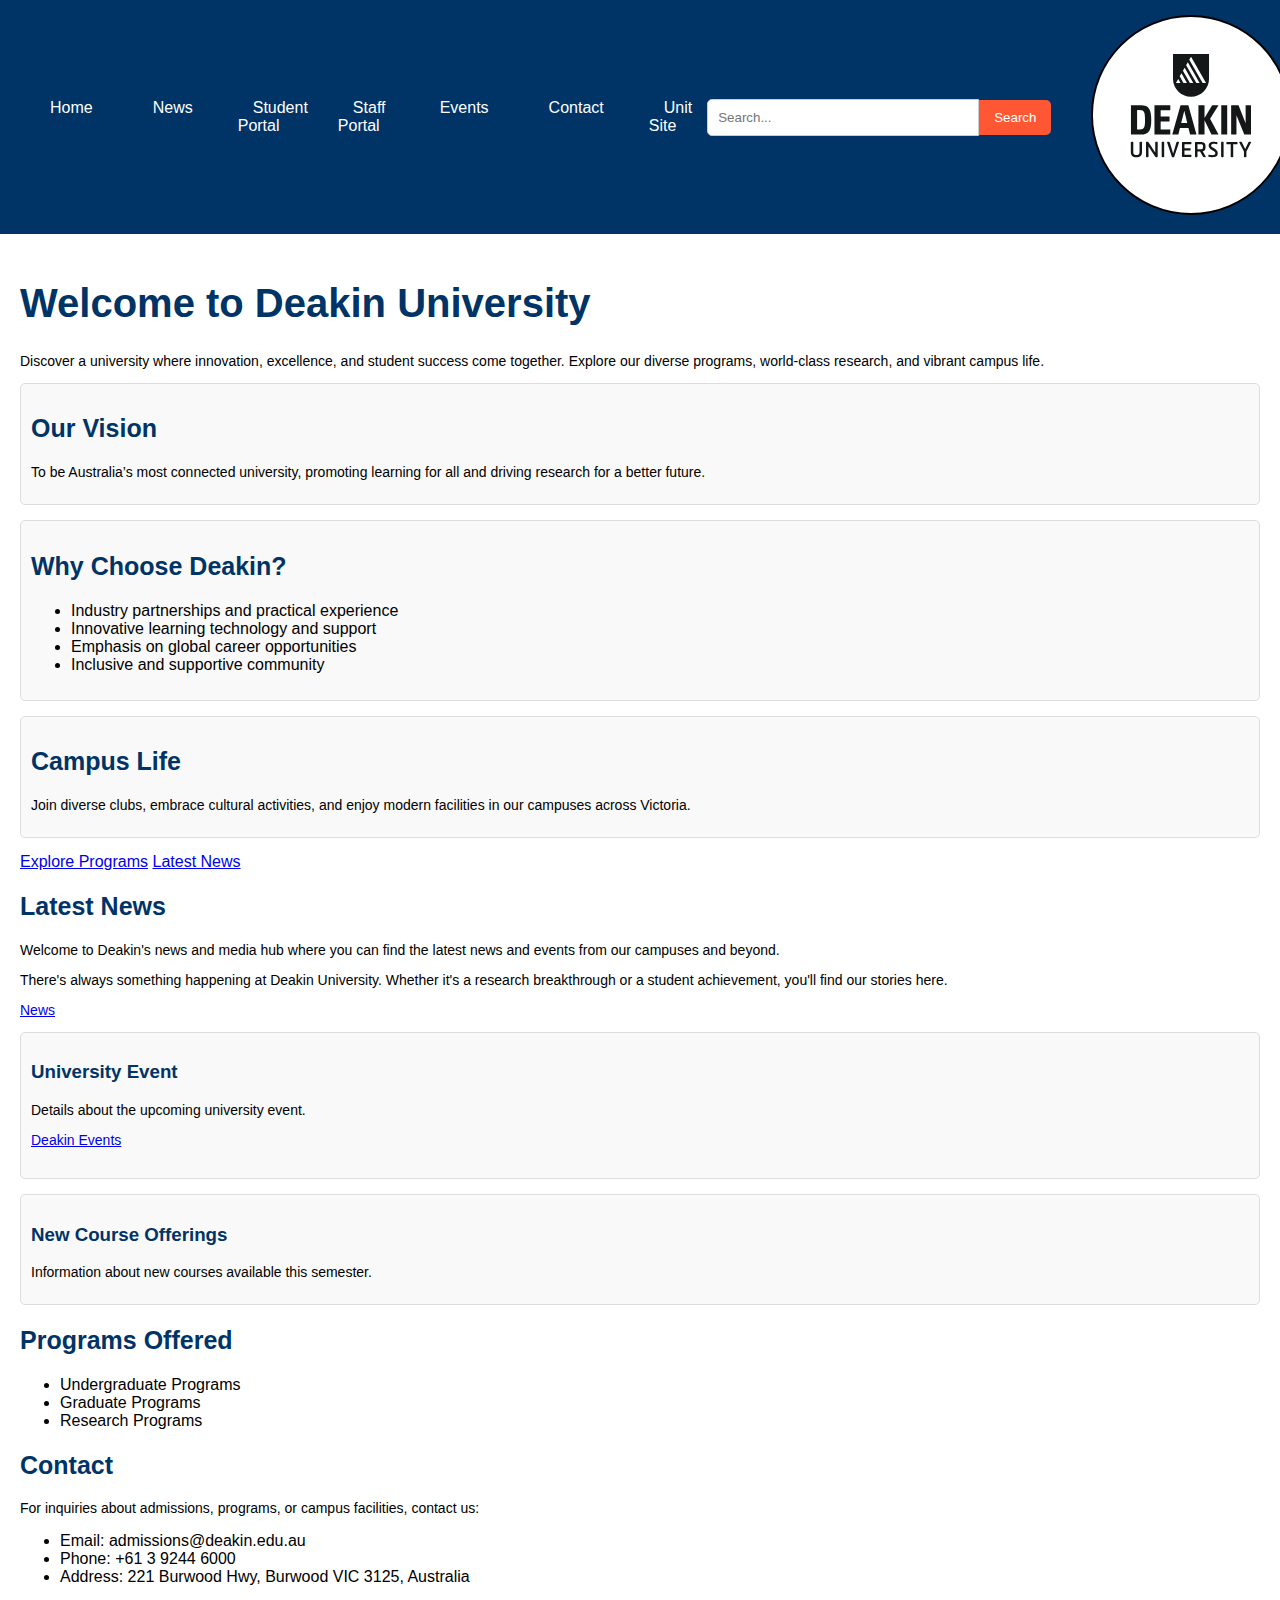
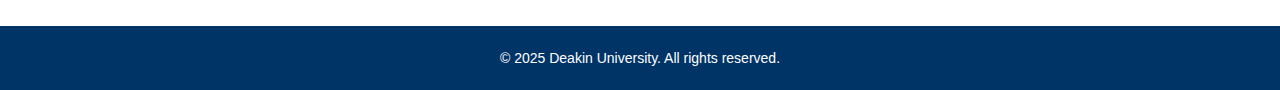
<file: index.html>
<!DOCTYPE html>
<html lang="en">
<head>
    <meta charset="UTF-8">
    <meta name="viewport" content="width=device-width, initial-scale=1.0">
    <title>Deakin University</title>
    <link rel="stylesheet" type="text/css" href="main.css"/>
</head>
<body>
    <header>
        <nav>
            <ul>
                <li><a href="https://www.deakin.edu.au/">Home</a></li>
                <li><a href="https://www.deakin.edu.au/about-deakin/news-and-media-releases">News</a></li>
                <li><a href="https://www.deakin.edu.au/students/help/about-clouddeakin">Student Portal</a></li>
                <li><a href="https://dteach.deakin.edu.au/clouddeakin-guides/">Staff Portal</a></li>
                <li><a href="https://www.deakin.edu.au/student-life-and-services/events">Events</a></li>
                <li><a href="https://www.deakin.edu.au/help-hub">Contact</a></li>
                <li><a href="unitsite.html">Unit Site</a></li>
            </ul>
        </nav>
        <!-- <div class="search-bar">
            <input type="text" placeholder="Search...">
            <button type="submit">Search</button>
        </div> -->
        <form class="search-bar" action="https://www.deakin.edu.au/search" method="GET"> <!-- Redirect to Deakin's search -->
            <input type="text" name="q" placeholder="Search..." required> <!-- Use 'q' as the query parameter -->
            <button type="submit">Search</button>
        </form>
        <div class="logo">
            <img src="logo.svg" alt="Deakin University Logo" width="200" height="210">
        </div>
    </header>

    <main>
        <section id="home" class="home-section">
            <h1>Welcome to Deakin University</h1>
            <p>
                Discover a university where innovation, excellence, and student success come together. Explore our diverse programs,
                world-class research, and vibrant campus life.
            </p>

            <div class="home-cards">
                <article>
                    <h2>Our Vision</h2>
                    <p>
                        To be Australia’s most connected university, promoting learning for all and driving research for a better future.
                    </p>
                </article>
                <article>
                    <h2>Why Choose Deakin?</h2>
                    <ul>
                        <li>Industry partnerships and practical experience</li>
                        <li>Innovative learning technology and support</li>
                        <li>Emphasis on global career opportunities</li>
                        <li>Inclusive and supportive community</li>
                    </ul>
                </article>
                <article>
                    <h2>Campus Life</h2>
                    <p>
                        Join diverse clubs, embrace cultural activities, and enjoy modern facilities in our campuses across Victoria.
                    </p>
                </article>
            </div>

            <div class="home-cta">
                <a href="#programs" class="btn-primary">Explore Programs</a>
                <a href="#news" class="btn-secondary">Latest News</a>
            </div>
        </section>

        <section id="news">
            <h2>Latest News</h2>
            <p>
                Welcome to Deakin's news and media hub where you can find the latest news and events from our campuses and beyond.
            </p>
            <p>
                There's always something happening at Deakin University. Whether it's a research breakthrough or a student achievement,
                you'll find our stories here.
            </p>
            <p><a href="https://www.deakin.edu.au/about-deakin/news-and-media-releases">News</a></p>
            <article>
                <section id="University-Event">
                    <h3>University Event</h3>
                    <p>Details about the upcoming university event.</p>
                    <p><a href="https://www.deakin.edu.au/student-life-and-services/events">Deakin Events</a></p>
                </section>
            </article>
            <article>
                <h3>New Course Offerings</h3>
                <p>Information about new courses available this semester.</p>
            </article>
        </section>

        <section id="programs">
            <h2>Programs Offered</h2>
            <ul>
                <li>Undergraduate Programs</li>
                <li>Graduate Programs</li>
                <li>Research Programs</li>
            </ul>
        </section>

        <section id="contact">
            <h2>Contact</h2>
            <p>
                For inquiries about admissions, programs, or campus facilities, contact us:
            </p>
            <ul>
                <li>Email: admissions@deakin.edu.au</li>
                <li>Phone: +61 3 9244 6000</li>
                <li>Address: 221 Burwood Hwy, Burwood VIC 3125, Australia</li>
            </ul>
        </section>
    </main>

    <footer>
        <p>&copy; 2025 Deakin University. All rights reserved.</p>
    </footer>
</body>
</html>
</file>
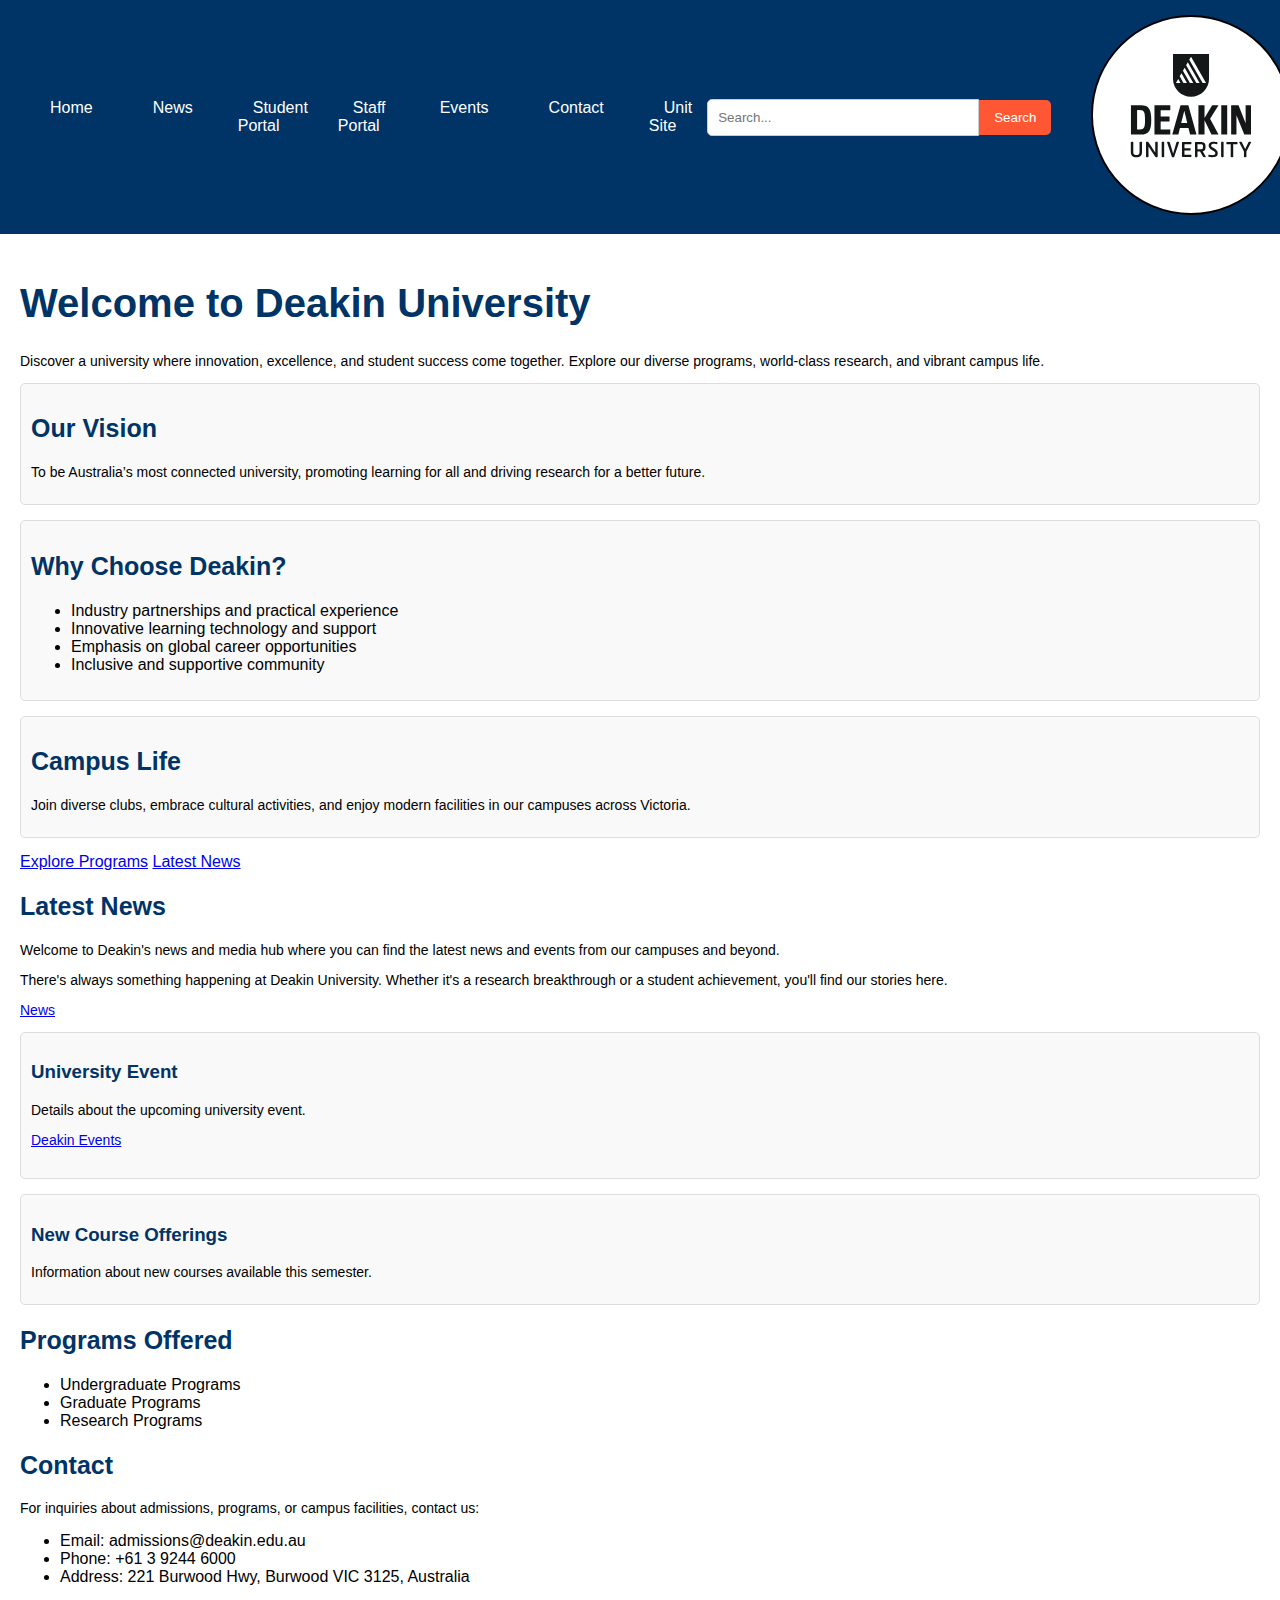
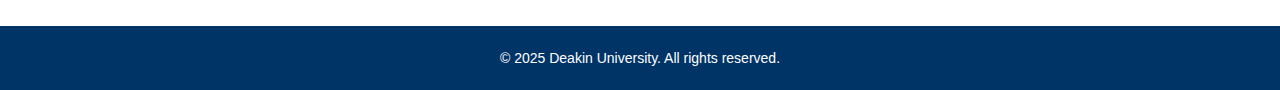
<file: index1.html>
<!DOCTYPE html>
<html lang="en">
<head>
    <meta charset="UTF-8">
    <meta name="viewport" content="width=device-width, initial-scale=1.0">
    <title>Deakin University</title>
    <link rel="stylesheet" type="text/css" href="main1.css"/>
</head>
<body>
    <header>
        <nav>
            <ul>
                <li><a href="https://www.deakin.edu.au/">Home</a></li>
                <li><a href="https://www.deakin.edu.au/about-deakin/news-and-media-releases">News</a></li>
                <li><a href="https://www.deakin.edu.au/students/help/about-clouddeakin">Student Portal</a></li>
                <li><a href="https://dteach.deakin.edu.au/clouddeakin-guides/">Staff Portal</a></li>
                <li><a href="https://www.deakin.edu.au/student-life-and-services/events">Events</a></li>
                <li><a href="https://www.deakin.edu.au/help-hub">Contact</a></li>
                <li><a href="unitsite.html">Unit Site</a></li>
            </ul>
        </nav>
        <!-- <div class="search-bar">
            <input type="text" placeholder="Search...">
            <button type="submit">Search</button>
        </div> -->
        <form class="search-bar" action="https://www.deakin.edu.au/search" method="GET"> <!-- Redirect to Deakin's search -->
            <input type="text" name="q" placeholder="Search..." required> <!-- Use 'q' as the query parameter -->
            <button type="submit">Search</button>
        </form>
        <div class="logo">
            <img src="logo.svg" alt="Deakin University Logo" width="200" height="210">
        </div>
    </header>

    <main>
        <section id="home" class="home-section">
            <h1>Welcome to Deakin University</h1>
            <p>
                Discover a university where innovation, excellence, and student success come together. Explore our diverse programs,
                world-class research, and vibrant campus life.
            </p>

            <div class="home-cards">
                <article>
                    <h2>Our Vision</h2>
                    <p>
                        To be Australia’s most connected university, promoting learning for all and driving research for a better future.
                    </p>
                </article>
                <article>
                    <h2>Why Choose Deakin?</h2>
                    <ul>
                        <li>Industry partnerships and practical experience</li>
                        <li>Innovative learning technology and support</li>
                        <li>Emphasis on global career opportunities</li>
                        <li>Inclusive and supportive community</li>
                    </ul>
                </article>
                <article>
                    <h2>Campus Life</h2>
                    <p>
                        Join diverse clubs, embrace cultural activities, and enjoy modern facilities in our campuses across Victoria.
                    </p>
                </article>
            </div>

            <div class="home-cta">
                <a href="#programs" class="btn-primary">Explore Programs</a>
                <a href="#news" class="btn-secondary">Latest News</a>
            </div>
        </section>

        <section id="news">
            <h2>Latest News</h2>
            <p>
                Welcome to Deakin's news and media hub where you can find the latest news and events from our campuses and beyond.
            </p>
            <p>
                There's always something happening at Deakin University. Whether it's a research breakthrough or a student achievement,
                you'll find our stories here.
            </p>
            <p><a href="https://www.deakin.edu.au/about-deakin/news-and-media-releases">News</a></p>
            <article>
                <section id="University-Event">
                    <h3>University Event</h3>
                    <p>Details about the upcoming university event.</p>
                    <p><a href="https://www.deakin.edu.au/student-life-and-services/events">Deakin Events</a></p>
                </section>
            </article>
            <article>
                <h3>New Course Offerings</h3>
                <p>Information about new courses available this semester.</p>
            </article>
        </section>

        <section id="programs">
            <h2>Programs Offered</h2>
            <ul>
                <li>Undergraduate Programs</li>
                <li>Graduate Programs</li>
                <li>Research Programs</li>
            </ul>
        </section>

        <section id="contact">
            <h2>Contact</h2>
            <p>
                For inquiries about admissions, programs, or campus facilities, contact us:
            </p>
            <ul>
                <li>Email: admissions@deakin.edu.au</li>
                <li>Phone: +61 3 9244 6000</li>
                <li>Address: 221 Burwood Hwy, Burwood VIC 3125, Australia</li>
            </ul>
        </section>
    </main>

    <footer>
        <p>&copy; 2025 Deakin University. All rights reserved.</p>
    </footer>
</body>
</html>
</file>
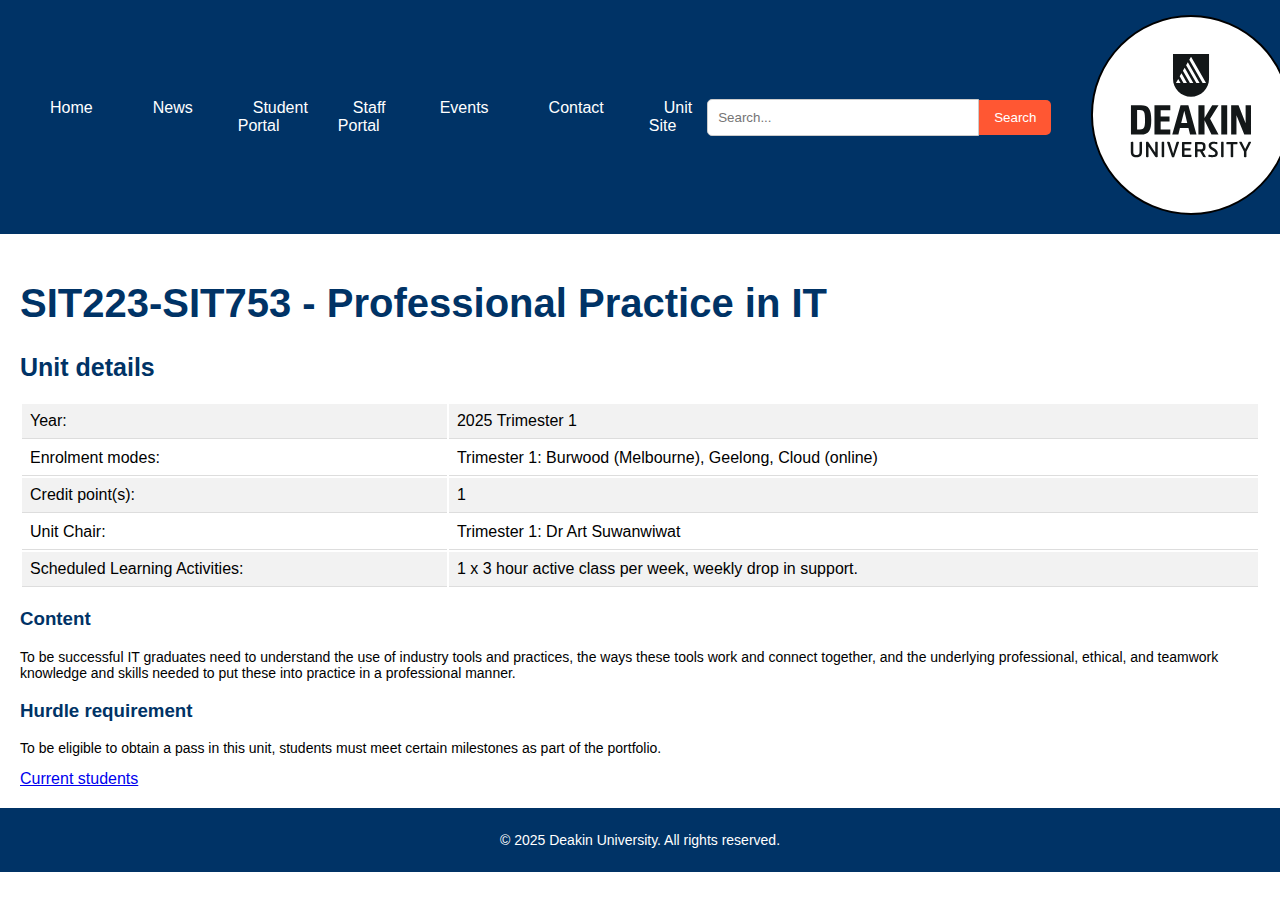
<file: unitsite.html>
<!DOCTYPE html>
<html lang="en">
<head>
    <meta charset="UTF-8">
    <meta name="viewport" content="width=device-width, initial-scale=1.0">
    <title>Deakin University</title>
    <link rel="stylesheet" type="text/css" href="main.css"/>
</head>
<body>
    <header>
        <nav>
            <ul>
                <li><a href="https://www.deakin.edu.au/">Home</a></li>
                <li><a href="https://www.deakin.edu.au/about-deakin/news-and-media-releases">News</a></li>
                <li><a href="https://www.deakin.edu.au/students/help/about-clouddeakin">Student Portal</a></li>
                <li><a href="https://dteach.deakin.edu.au/clouddeakin-guides/">Staff Portal</a></li>
                <li><a href="https://www.deakin.edu.au/student-life-and-services/events">Events</a></li>
                <li><a href="https://www.deakin.edu.au/help-hub">Contact</a></li>
                <li><a href="unitsite.html">Unit Site</a></li>
            </ul>
        </nav>
        <div class="search-bar">
            <input type="text" placeholder="Search...">
            <button type="submit">Search</button>
        </div>
        <div class="logo">
            <img src="logo.svg" alt="Deakin University Logo" width="200" height="210">
        </div>
    </header>

    <main>

<h1>SIT223-SIT753 - Professional Practice in IT</h1>
<h2>Unit details</h2>
<table style="width:100%">
    <tr>
        <td>Year:</td>
        <td>2025 Trimester 1</td>
    </tr>
    <tr>
        <td>Enrolment modes:</td>
        <td>Trimester 1: Burwood (Melbourne), Geelong, Cloud (online)</td>
    </tr>
    <tr>
        <td>Credit point(s):</td>
        <td>1</td>
    </tr>
    <tr>
        <td>Unit Chair:</td>
        <td>Trimester 1: Dr Art Suwanwiwat</td>
    </tr>
    <tr>
        <td>Scheduled Learning Activities:</td>
        <td>1 x 3 hour active class per week, weekly drop in support.</td>
      </tr>
</table>

<h3> Content</h3>
<p>
To be successful IT graduates need to understand the use of industry tools and practices,
the ways these tools work and connect together, and the underlying professional, ethical,
and teamwork knowledge and skills needed to put these into practice in a professional manner.
</p>
<h3>Hurdle requirement</h3>
<p>
To be eligible to obtain a pass in this unit, students must meet certain milestones as part of the portfolio.
</p>
<a href="https://www.deakin.edu.au/students/enrolment-and-fees/fees"> Current students</a>

</main>

<footer>
    <p>&copy; 2025 Deakin University. All rights reserved.</p>
</footer>
</body>
</html>
</file>
<file: main.css>
body {
  font-family: Arial, sans-serif;
  margin: 0;
  padding: 0;
}

header {
  background-color: #003366; /* Dark blue background */
  color: white;
  padding: 10px 20px;
  display: flex;
  align-items: center; /* Center items vertically */
}

nav {
  flex-grow: 1; /* Allow nav to take available space */
}

nav ul {
  list-style-type: none;
  margin: 0;
  padding: 0;
  display: flex;
}

nav ul li {
  margin: 0 15px;
}

nav ul li a {
  color: white;
  text-decoration: none;
  padding: 10px 15px; /* Add padding for clickable area */
  border-radius: 5px; /* Rounded corners */
  transition: background-color 0.3s; /* Smooth transition */
}

nav ul li a:hover {
  background-color: #00509E; /* Lighter blue on hover */
}

.search-bar {
  display: flex;
  align-items: center; /* Center items vertically */
  margin-right: 40px; /* Increased space between search bar and logo */
}

.search-bar input {
  padding: 10px; /* Increased padding for input */
  border: 1px solid #ccc; /* Border for input */
  border-radius: 5px 0 0 5px; /* Rounded corners on the left */
  width: 250px; /* Fixed width for input */
}

.search-bar button {
  padding: 10px 15px; /* Increased padding for button */
  background-color: #FF5733; /* Attractive button color */
  color: white; /* Button text color */
  border: none; /* No border */
  border-radius: 0 5px 5px 0; /* Rounded corners on the right */
  cursor: pointer; /* Pointer cursor on hover */
  transition: background-color 0.3s; /* Smooth transition */
}

.search-bar button:hover {
  background-color: #C70039; /* Darker shade on hover */
}

.logo {
  margin-left: auto; /* Push logo to the far right */
}

main {
  padding: 20px;
}

h1, h2, h3 {
  color: #003366; /* Dark blue for headings */
}

footer {
  background-color: #003366; /* Dark blue footer */
  color: white;
  text-align: center;
  padding: 10px 0;
  position: relative;
  bottom: 0;
  width: 100%;
}

section {
  margin-bottom: 20px;
}

article {
  margin-bottom: 15px;
  padding: 10px;
  border: 1px solid #ddd;
  border-radius: 5px;
  background-color: #f9f9f9;
}

h1 {
  font-size: 40px;
}

h2 {
  font-size: 25px;
}

h3 {
  font-family: Arial;
}

p {
  font-size: 14px;
}

th, td {
  padding: 8px;
  text-align: left;
  border-bottom: 1px solid #ddd;
}

tr:nth-child(odd) {
  background-color: #f2f2f2;
}
</file>
<file: main1.css>
body {
    font-family: Arial, sans-serif;
    margin: 0;
    padding: 0;
}

header {
    background-color: #003366; /* Dark blue background */
    color: white;
    padding: 10px 20px;
    display: flex;
    align-items: center; /* Center items vertically */
}

nav {
    flex-grow: 1; /* Allow nav to take available space */
}

nav ul {
    list-style-type: none;
    margin: 0;
    padding: 0;
    display: flex;
}

nav ul li {
    margin: 0 15px;
}

nav ul li a {
    color: white;
    text-decoration: none;
    padding: 10px 15px; /* Add padding for clickable area */
    border-radius: 5px; /* Rounded corners */
    transition: background-color 0.3s; /* Smooth transition */
}

nav ul li a:hover {
    background-color: #00509E; /* Lighter blue on hover */
}

.search-bar {
    display: flex;
    align-items: center; /* Center items vertically */
    margin-right: 40px; /* Increased space between search bar and logo */
}

.search-bar input {
    padding: 10px; /* Increased padding for input */
    border: 1px solid #ccc; /* Border for input */
    border-radius: 5px 0 0 5px; /* Rounded corners on the left */
    width: 250px; /* Fixed width for input */
}

.search-bar button {
    padding: 10px 15px; /* Increased padding for button */
    background-color: #FF5733; /* Attractive button color */
    color: white; /* Button text color */
    border: none; /* No border */
    border-radius: 0 5px 5px 0; /* Rounded corners on the right */
    cursor: pointer; /* Pointer cursor on hover */
    transition: background-color 0.3s; /* Smooth transition */
}

.search-bar button:hover {
    background-color: #C70039; /* Darker shade on hover */
}

.logo {
    margin-left: auto; /* Push logo to the far right */
}

main {
    padding: 20px;
}

h1, h2, h3 {
    color: #003366; /* Dark blue for headings */
}

footer {
    background-color: #003366; /* Dark blue footer */
    color: white;
    text-align: center;
    padding: 10px 0;
    position: relative;
    bottom: 0;
    width: 100%;
}

section {
    margin-bottom: 20px;
}

article {
    margin-bottom: 15px;
    padding: 10px;
    border: 1px solid #ddd;
    border-radius: 5px;
    background-color: #f9f9f9;
}

h1 {
    font-size: 40px;
}

h2 {
    font-size: 25px;
}

h3 {
    font-family: Arial;
}

p {
    font-size: 14px;
}

th, td {
    padding: 8px;
    text-align: left;
    border-bottom: 1px solid #ddd;
}

tr:nth-child(odd) {
    background-color: #f2f2f2;
}
</file>
